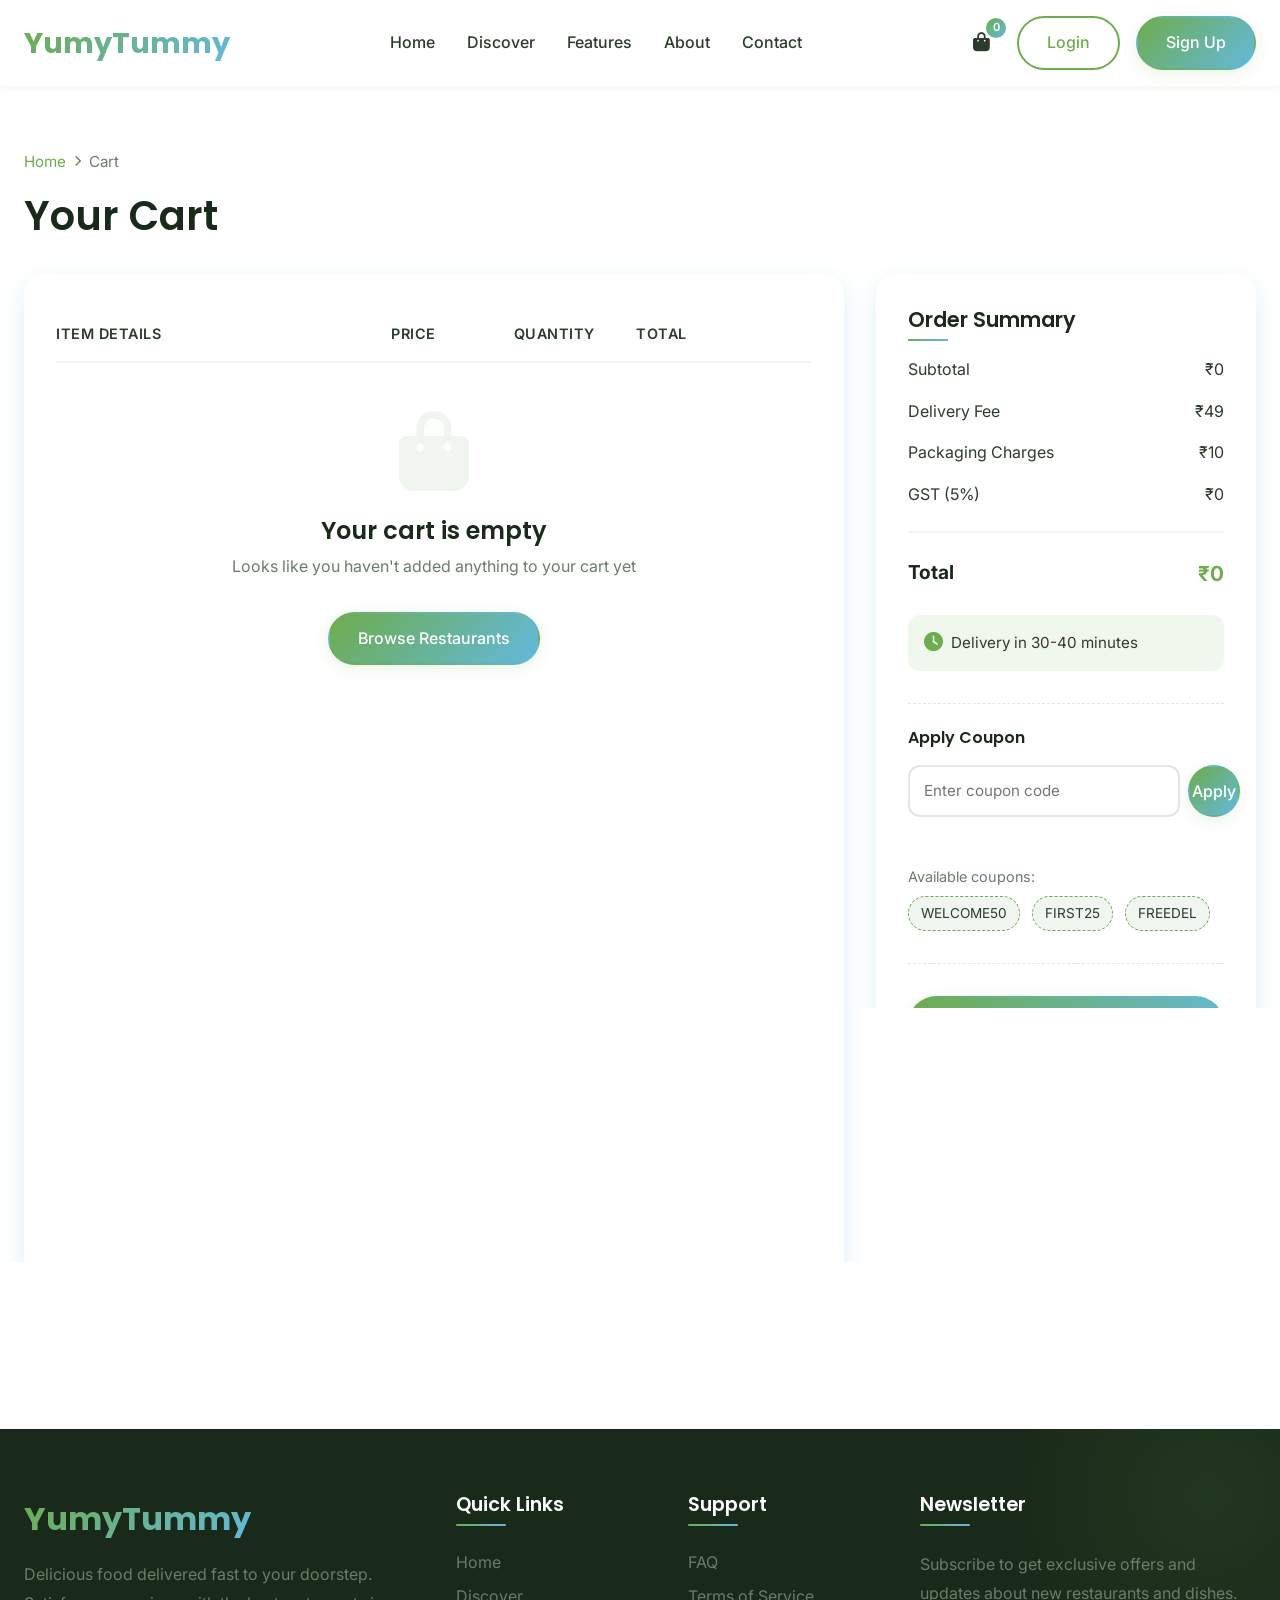
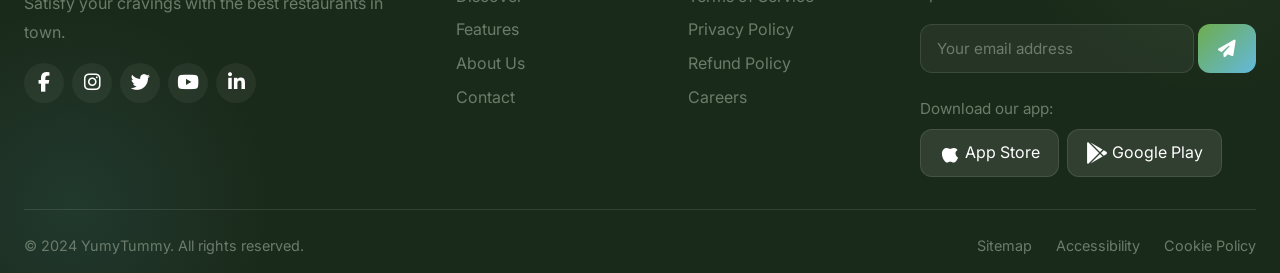
<file: cart.html>
<!DOCTYPE html>
<html lang="en">
<head>
    <meta charset="UTF-8">
    <meta name="viewport" content="width=device-width, initial-scale=1.0">
    <title>Your Cart - YumyTummy</title>
    
    <!-- Font Awesome Icons -->
    <link rel="stylesheet" href="https://cdnjs.cloudflare.com/ajax/libs/font-awesome/6.4.0/css/all.min.css">
    
    <!-- Google Fonts -->
    <link rel="preconnect" href="https://fonts.googleapis.com">
    <link rel="preconnect" href="https://fonts.gstatic.com" crossorigin>
    <link href="https://fonts.googleapis.com/css2?family=Inter:wght@300;400;500;600;700&family=Poppins:wght@300;400;500;600;700&display=swap" rel="stylesheet">
    
    <!-- Stylesheets -->
    <link rel="stylesheet" href="assets/css/style.css">
    <link rel="stylesheet" href="assets/css/cart.css">
</head>
<body>
    <!-- Loader -->
    <div class="loader-wrapper" id="loader">
        <div class="loader">
            <div class="loader-circle"></div>
            <div class="loader-logo">YT</div>
        </div>
    </div>

    <!-- Header Component -->
    <div id="header-placeholder"></div>

    <main>
        <div class="container">
            <div class="cart-page">
                <!-- Breadcrumb -->
                <div class="breadcrumb">
                    <a href="home.html">Home</a>
                    <i class="fas fa-chevron-right"></i>
                    <span>Cart</span>
                </div>

                <h1 class="page-title">Your Cart</h1>
                
                <div class="cart-container">
                    <!-- Cart Items Section -->
                    <div class="cart-items-section">
                        <div class="cart-header">
                            <span class="cart-header-item">Item Details</span>
                            <span class="cart-header-price">Price</span>
                            <span class="cart-header-quantity">Quantity</span>
                            <span class="cart-header-total">Total</span>
                            <span class="cart-header-remove"></span>
                        </div>
                        
                        <div id="cartItemsContainer" class="cart-items">
                            <!-- Cart items will be populated here -->
                        </div>
                        
                        <div class="cart-actions">
                            <button class="btn btn-outline" onclick="window.location.href='home.html'">
                                <i class="fas fa-arrow-left"></i> Continue Shopping
                            </button>
                            <button class="btn btn-outline" id="clearCartBtn">
                                <i class="fas fa-trash-alt"></i> Clear Cart
                            </button>
                        </div>
                        
                        <!-- Saved for Later -->
                        <div class="saved-items">
                            <h3>Saved for Later</h3>
                            <div id="savedItemsContainer" class="saved-items-grid">
                                <!-- Saved items will be shown here -->
                            </div>
                        </div>
                    </div>
                    
                    <!-- Cart Summary Section -->
                    <div class="cart-summary-section">
                        <div class="cart-summary">
                            <h2>Order Summary</h2>
                            
                            <div class="summary-row">
                                <span>Subtotal</span>
                                <span id="subtotal">₹0</span>
                            </div>
                            
                            <div class="summary-row">
                                <span>Delivery Fee</span>
                                <span id="deliveryFee">₹49</span>
                            </div>
                            
                            <div class="summary-row">
                                <span>Packaging Charges</span>
                                <span id="packagingFee">₹10</span>
                            </div>
                            
                            <div class="summary-row">
                                <span>GST (5%)</span>
                                <span id="tax">₹0</span>
                            </div>
                            
                            <div class="summary-row discount-row" id="discountRow" style="display: none;">
                                <span>Discount</span>
                                <span id="discountAmount">-₹0</span>
                            </div>
                            
                            <div class="summary-row total">
                                <span>Total</span>
                                <span id="total">₹0</span>
                            </div>
                            
                            <!-- Delivery Estimate -->
                            <div class="delivery-estimate">
                                <i class="fas fa-clock"></i>
                                <span>Delivery in 30-40 minutes</span>
                            </div>
                            
                            <!-- Coupon Section -->
                            <div class="coupon-section">
                                <h3>Apply Coupon</h3>
                                <div class="coupon-input-group">
                                    <input type="text" id="couponInput" placeholder="Enter coupon code">
                                    <button class="btn btn-primary" id="applyCouponBtn">Apply</button>
                                </div>
                                <div id="couponMessage" class="coupon-message"></div>
                                
                                <div class="available-coupons">
                                    <p>Available coupons:</p>
                                    <div class="coupon-chip">WELCOME50</div>
                                    <div class="coupon-chip">FIRST25</div>
                                    <div class="coupon-chip">FREEDEL</div>
                                </div>
                            </div>
                            
                            <!-- Place Order Button -->
                            <button class="btn btn-primary place-order-btn" id="placeOrderBtn">
                                Proceed to Checkout <i class="fas fa-arrow-right"></i>
                            </button>
                            
                            <!-- Payment Methods Icons -->
                            <div class="payment-methods">
                                <span>We accept:</span>
                                <div class="payment-icons">
                                    <i class="fab fa-cc-visa"></i>
                                    <i class="fab fa-cc-mastercard"></i>
                                    <i class="fab fa-cc-amex"></i>
                                    <i class="fab fa-cc-rupay"></i>
                                    <i class="fas fa-mobile-alt"></i>
                                    <i class="fas fa-credit-card"></i>
                                </div>
                            </div>
                        </div>
                        
                        <!-- Order Note -->
                        <div class="order-note">
                            <i class="fas fa-info-circle"></i>
                            <div>
                                <p>Free delivery on orders above ₹499</p>
                                <p>No contact delivery available</p>
                            </div>
                        </div>
                        
                        <!-- Need Help -->
                        <div class="need-help">
                            <i class="fas fa-headset"></i>
                            <div>
                                <span>Need help with your order?</span>
                                <a href="tel:+18001234567">Call us: 1-800-123-4567</a>
                            </div>
                        </div>
                    </div>
                </div>
            </div>
        </div>
    </main>

    <!-- Footer Component -->
    <div id="footer-placeholder"></div>

    <script src="assets/js/main.js"></script>
    <script src="assets/js/cart.js"></script>
</body>
</html>
</file>
<file: assets/css/style.css>
/* ===== CSS Variables (Light Theme with Green & Blue) ===== */
:root {
    /* Primary Colors - Green and Blue */
    --primary-green: #6EAC4D;
    --primary-blue: #63B9DD;
    --primary: var(--primary-green);
    --primary-light: #8BC34A;
    --primary-dark: #5A8F3E;
    --primary-soft: rgba(110, 172, 77, 0.1);
    --primary-gradient: linear-gradient(135deg, #6EAC4D, #63B9DD);
    --blue-soft: rgba(99, 185, 221, 0.1);
    
    /* Neutral Colors */
    --white: #ffffff;
    --off-white: #f8faf8;
    --light-gray: #f0f5f0;
    --medium-gray: #e0e8e0;
    --gray: #6b7c6b;
    --dark-gray: #2c3c2c;
    --black: #1a2a1a;
    
    /* Semantic Colors */
    --success: #6EAC4D;
    --warning: #FFB347;
    --error: #FF6B6B;
    --info: #63B9DD;
    
    /* Shadows */
    --shadow-sm: 0 2px 8px rgba(110, 172, 77, 0.1);
    --shadow-md: 0 4px 16px rgba(110, 172, 77, 0.15);
    --shadow-lg: 0 8px 24px rgba(99, 185, 221, 0.2);
    --shadow-hover: 0 12px 28px rgba(110, 172, 77, 0.25);
    
    /* Border Radius */
    --radius-sm: 8px;
    --radius-md: 12px;
    --radius-lg: 20px;
    --radius-xl: 28px;
    --radius-full: 999px;
    
    /* Typography */
    --font-primary: 'Poppins', sans-serif;
    --font-secondary: 'Inter', sans-serif;
    
    /* Transitions */
    --transition-fast: 0.2s ease;
    --transition-base: 0.3s ease;
    --transition-slow: 0.5s ease;
    --transition-bounce: 0.5s cubic-bezier(0.68, -0.55, 0.265, 1.55);
    
    /* Spacing */
    --space-xs: 4px;
    --space-sm: 8px;
    --space-md: 16px;
    --space-lg: 24px;
    --space-xl: 32px;
    --space-2xl: 48px;
    --space-3xl: 64px;
    --space-4xl: 96px;
}

/* ===== Reset & Base Styles ===== */
* {
    margin: 0;
    padding: 0;
    box-sizing: border-box;
}

html {
    scroll-behavior: smooth;
    font-size: 16px;
}

body {
    font-family: var(--font-secondary);
    color: var(--dark-gray);
    background-color: var(--white);
    line-height: 1.6;
    overflow-x: hidden;
}

h1, h2, h3, h4, h5, h6 {
    font-family: var(--font-primary);
    font-weight: 600;
    line-height: 1.3;
    color: var(--black);
}

a {
    text-decoration: none;
    color: inherit;
    transition: color var(--transition-fast);
}

ul, ol {
    list-style: none;
}

img {
    max-width: 100%;
    height: auto;
    display: block;
}

button, input, textarea, select {
    font-family: inherit;
    font-size: inherit;
    border: none;
    outline: none;
    background: none;
}

button {
    cursor: pointer;
}

/* ===== Custom Scrollbar ===== */
::-webkit-scrollbar {
    width: 10px;
    height: 10px;
}

::-webkit-scrollbar-track {
    background: var(--light-gray);
}

::-webkit-scrollbar-thumb {
    background: var(--primary-green);
    border-radius: var(--radius-full);
}

::-webkit-scrollbar-thumb:hover {
    background: var(--primary-dark);
}

/* ===== Container ===== */
.container {
    width: 100%;
    max-width: 1280px;
    margin: 0 auto;
    padding: 0 var(--space-lg);
}

/* ===== Enhanced Animations ===== */
@keyframes float {
    0%, 100% {
        transform: translateY(0);
    }
    50% {
        transform: translateY(-10px);
    }
}

@keyframes float-slow {
    0%, 100% {
        transform: translateY(0);
    }
    50% {
        transform: translateY(-15px);
    }
}

@keyframes pulse-glow {
    0%, 100% {
        box-shadow: 0 0 0 0 rgba(110, 172, 77, 0.4);
    }
    50% {
        box-shadow: 0 0 20px 10px rgba(110, 172, 77, 0.2);
    }
}

@keyframes pulse-blue {
    0%, 100% {
        box-shadow: 0 0 0 0 rgba(99, 185, 221, 0.4);
    }
    50% {
        box-shadow: 0 0 20px 10px rgba(99, 185, 221, 0.2);
    }
}

@keyframes slide-in-left {
    from {
        opacity: 0;
        transform: translateX(-50px);
    }
    to {
        opacity: 1;
        transform: translateX(0);
    }
}

@keyframes slide-in-right {
    from {
        opacity: 0;
        transform: translateX(50px);
    }
    to {
        opacity: 1;
        transform: translateX(0);
    }
}

@keyframes slide-in-up {
    from {
        opacity: 0;
        transform: translateY(50px);
    }
    to {
        opacity: 1;
        transform: translateY(0);
    }
}

@keyframes scale-in {
    from {
        opacity: 0;
        transform: scale(0.9);
    }
    to {
        opacity: 1;
        transform: scale(1);
    }
}

@keyframes rotate {
    from {
        transform: rotate(0deg);
    }
    to {
        transform: rotate(360deg);
    }
}

@keyframes shimmer {
    0% {
        background-position: -1000px 0;
    }
    100% {
        background-position: 1000px 0;
    }
}

@keyframes bounce {
    0%, 100% {
        transform: translateY(0);
    }
    50% {
        transform: translateY(-5px);
    }
}

/* ===== Loader ===== */
.loader-wrapper {
    position: fixed;
    top: 0;
    left: 0;
    width: 100%;
    height: 100%;
    background-color: var(--white);
    display: flex;
    justify-content: center;
    align-items: center;
    z-index: 9999;
    transition: opacity var(--transition-slow), visibility var(--transition-slow);
}

.loader-wrapper.hidden {
    opacity: 0;
    visibility: hidden;
}

.loader {
    position: relative;
    width: 80px;
    height: 80px;
}

.loader-circle {
    width: 80px;
    height: 80px;
    border: 4px solid var(--primary-soft);
    border-top-color: var(--primary-green);
    border-right-color: var(--primary-blue);
    border-radius: 50%;
    animation: spin 1s linear infinite;
}

.loader-logo {
    position: absolute;
    top: 50%;
    left: 50%;
    transform: translate(-50%, -50%);
    font-family: var(--font-primary);
    font-weight: 700;
    font-size: 20px;
    background: var(--primary-gradient);
    -webkit-background-clip: text;
    -webkit-text-fill-color: transparent;
    background-clip: text;
}

@keyframes spin {
    to {
        transform: rotate(360deg);
    }
}

/* ===== Buttons ===== */
.btn {
    display: inline-flex;
    align-items: center;
    justify-content: center;
    gap: var(--space-sm);
    padding: 12px 28px;
    border-radius: var(--radius-full);
    font-weight: 500;
    transition: all var(--transition-bounce);
    cursor: pointer;
    border: 2px solid transparent;
    position: relative;
    overflow: hidden;
    z-index: 1;
}

.btn::before {
    content: '';
    position: absolute;
    top: 50%;
    left: 50%;
    width: 0;
    height: 0;
    border-radius: 50%;
    background: rgba(255, 255, 255, 0.3);
    transform: translate(-50%, -50%);
    transition: width 0.6s, height 0.6s;
    z-index: -1;
}

.btn:hover::before {
    width: 300px;
    height: 300px;
}

.btn-primary {
    background: var(--primary-gradient);
    color: var(--white);
    box-shadow: var(--shadow-md);
    animation: pulse-glow 2s infinite;
}

.btn-primary:hover {
    transform: translateY(-3px) scale(1.05);
    box-shadow: var(--shadow-hover);
}

.btn-outline {
    background: transparent;
    border: 2px solid var(--primary-green);
    color: var(--primary-green);
}

.btn-outline:hover {
    background: var(--primary-soft);
    transform: translateY(-3px);
    box-shadow: var(--shadow-md);
}

.btn-outline-light {
    background: transparent;
    border: 2px solid var(--white);
    color: var(--white);
}

.btn-outline-light:hover {
    background: var(--white);
    color: var(--primary-green);
    transform: translateY(-3px);
}

.btn-large {
    padding: 16px 36px;
    font-size: 1.1rem;
}

.btn-icon {
    width: 44px;
    height: 44px;
    border-radius: 50%;
    background: var(--primary-soft);
    color: var(--primary-green);
    display: inline-flex;
    align-items: center;
    justify-content: center;
    transition: all var(--transition-bounce);
    border: none;
    cursor: pointer;
}

.btn-icon:hover {
    background: var(--primary-gradient);
    color: var(--white);
    transform: rotate(90deg) scale(1.1);
    box-shadow: var(--shadow-md);
}

/* ===== Header Styles ===== */
.header {
    position: sticky;
    top: 0;
    z-index: 100;
    background: rgba(255, 255, 255, 0.95);
    backdrop-filter: blur(10px);
    box-shadow: var(--shadow-sm);
    padding: var(--space-md) 0;
    animation: slide-in-up 0.5s ease;
}

.header-container {
    display: flex;
    align-items: center;
    justify-content: space-between;
}

.logo {
    font-family: var(--font-primary);
    font-size: 1.8rem;
    font-weight: 700;
    background: var(--primary-gradient);
    -webkit-background-clip: text;
    -webkit-text-fill-color: transparent;
    background-clip: text;
    transition: all var(--transition-base);
}

.logo:hover {
    transform: scale(1.05);
}

.nav-menu {
    display: flex;
    align-items: center;
    gap: var(--space-xl);
}

.nav-link {
    font-weight: 500;
    position: relative;
    padding: var(--space-xs) 0;
}

.nav-link::after {
    content: '';
    position: absolute;
    bottom: -4px;
    left: 0;
    width: 0;
    height: 2px;
    background: var(--primary-gradient);
    transition: width var(--transition-base);
}

.nav-link:hover::after,
.nav-link.active::after {
    width: 100%;
}

.nav-link:hover {
    color: var(--primary-green);
}

.header-actions {
    display: flex;
    align-items: center;
    gap: var(--space-md);
}

.cart-icon {
    position: relative;
    font-size: 1.2rem;
    color: var(--dark-gray);
    transition: all var(--transition-base);
    width: 40px;
    height: 40px;
    display: flex;
    align-items: center;
    justify-content: center;
    border-radius: 50%;
}

.cart-icon:hover {
    background: var(--primary-soft);
    color: var(--primary-green);
    transform: scale(1.1);
}

.cart-count {
    position: absolute;
    top: -5px;
    right: -5px;
    background: var(--primary-gradient);
    color: var(--white);
    font-size: 0.7rem;
    font-weight: 600;
    width: 20px;
    height: 20px;
    border-radius: 50%;
    display: flex;
    align-items: center;
    justify-content: center;
    animation: bounce 2s infinite;
}

.menu-toggle {
    display: none;
    font-size: 1.5rem;
    color: var(--dark-gray);
    background: var(--light-gray);
    width: 44px;
    height: 44px;
    border-radius: 50%;
    align-items: center;
    justify-content: center;
    transition: all var(--transition-base);
}

.menu-toggle:hover {
    background: var(--primary-green);
    color: var(--white);
}

/* User Menu */
.user-menu {
    position: relative;
    display: inline-block;
}

.user-menu-btn {
    display: flex;
    align-items: center;
    gap: var(--space-sm);
    padding: 8px 16px;
    background: var(--primary-soft);
    border: none;
    border-radius: var(--radius-full);
    color: var(--primary-green);
    font-weight: 500;
    cursor: pointer;
    transition: all var(--transition-bounce);
}

.user-menu-btn:hover {
    background: var(--primary-gradient);
    color: var(--white);
    transform: translateY(-2px);
    box-shadow: var(--shadow-md);
}

.user-menu-btn i:first-child {
    font-size: 1.2rem;
}

.user-dropdown {
    position: absolute;
    top: calc(100% + 10px);
    right: 0;
    background: var(--white);
    border-radius: var(--radius-md);
    box-shadow: var(--shadow-lg);
    min-width: 220px;
    opacity: 0;
    visibility: hidden;
    transform: translateY(-10px);
    transition: all var(--transition-base);
    z-index: 100;
    overflow: hidden;
}

.user-menu:hover .user-dropdown {
    opacity: 1;
    visibility: visible;
    transform: translateY(0);
}

.user-dropdown a {
    display: flex;
    align-items: center;
    gap: var(--space-sm);
    padding: 14px 20px;
    color: var(--dark-gray);
    transition: all var(--transition-fast);
    border-bottom: 1px solid var(--light-gray);
}

.user-dropdown a:last-child {
    border-bottom: none;
}

.user-dropdown a:hover {
    background: var(--primary-soft);
    color: var(--primary-green);
    padding-left: 28px;
}

.user-dropdown a i {
    width: 20px;
    color: var(--primary-green);
}

/* ===== Section Styles ===== */
.section-header {
    text-align: center;
    max-width: 700px;
    margin: 0 auto var(--space-2xl);
    animation: slide-in-up 0.5s ease;
}

.section-subtitle {
    display: inline-block;
    font-size: 1rem;
    font-weight: 500;
    color: var(--primary-green);
    background: var(--primary-soft);
    padding: 8px 20px;
    border-radius: var(--radius-full);
    margin-bottom: var(--space-md);
    border: 1px solid rgba(110, 172, 77, 0.2);
}

.section-title {
    font-size: 2.5rem;
    margin-bottom: var(--space-md);
    color: var(--black);
    position: relative;
    display: inline-block;
}

.section-title::after {
    content: '';
    position: absolute;
    bottom: -10px;
    left: 50%;
    transform: translateX(-50%);
    width: 80px;
    height: 3px;
    background: var(--primary-gradient);
    border-radius: var(--radius-full);
}

.section-description {
    color: var(--gray);
    font-size: 1.1rem;
    max-width: 600px;
    margin: 0 auto;
}

/* ===== Hero Section ===== */
.hero {
    padding: var(--space-4xl) 0;
    background: linear-gradient(135deg, #f8fff8, #f0f8ff);
    position: relative;
    overflow: hidden;
}

.hero::before {
    content: '';
    position: absolute;
    top: -30%;
    right: -10%;
    width: 600px;
    height: 600px;
    background: radial-gradient(circle, rgba(110, 172, 77, 0.1) 0%, transparent 70%);
    border-radius: 50%;
    animation: float-slow 8s ease-in-out infinite;
}

.hero::after {
    content: '';
    position: absolute;
    bottom: -30%;
    left: -10%;
    width: 500px;
    height: 500px;
    background: radial-gradient(circle, rgba(99, 185, 221, 0.1) 0%, transparent 70%);
    border-radius: 50%;
    animation: float-slow 10s ease-in-out infinite reverse;
}

.hero-container {
    display: grid;
    grid-template-columns: 1fr 1fr;
    gap: var(--space-2xl);
    align-items: center;
    position: relative;
    z-index: 1;
}

.hero-content {
    animation: slide-in-left 0.8s ease;
}

.hero-title {
    font-size: 3.5rem;
    line-height: 1.2;
    margin-bottom: var(--space-lg);
}

.brand-highlight {
    background: var(--primary-gradient);
    -webkit-background-clip: text;
    -webkit-text-fill-color: transparent;
    background-clip: text;
    display: inline-block;
    animation: float 3s ease-in-out infinite;
}

.hero-subtitle {
    font-size: 1.2rem;
    color: var(--gray);
    margin-bottom: var(--space-xl);
    line-height: 1.8;
}

.hero-buttons {
    display: flex;
    gap: var(--space-md);
    margin-bottom: var(--space-xl);
}

.hero-stats {
    display: flex;
    gap: var(--space-2xl);
}

.stat-item {
    display: flex;
    flex-direction: column;
    animation: slide-in-up 0.5s ease;
    animation-fill-mode: both;
}

.stat-item:nth-child(1) { animation-delay: 0.2s; }
.stat-item:nth-child(2) { animation-delay: 0.4s; }
.stat-item:nth-child(3) { animation-delay: 0.6s; }

.stat-number {
    font-size: 2rem;
    font-weight: 700;
    color: var(--primary-green);
    line-height: 1.2;
}

.stat-label {
    color: var(--gray);
    font-size: 0.95rem;
}

.hero-image {
    animation: slide-in-right 0.8s ease;
}

.hero-image-grid {
    display: grid;
    grid-template-columns: repeat(2, 1fr);
    gap: var(--space-md);
    position: relative;
}

.grid-item {
    border-radius: var(--radius-lg);
    overflow: hidden;
    box-shadow: var(--shadow-lg);
    transition: all var(--transition-bounce);
    position: relative;
}

.grid-item::after {
    content: '';
    position: absolute;
    top: 0;
    left: -100%;
    width: 100%;
    height: 100%;
    background: linear-gradient(90deg, transparent, rgba(255, 255, 255, 0.3), transparent);
    transition: left 0.5s;
}

.grid-item:hover::after {
    left: 100%;
}

.grid-item:hover {
    transform: scale(1.05) translateY(-5px);
    box-shadow: var(--shadow-hover);
}

.grid-item img {
    width: 100%;
    height: 100%;
    object-fit: cover;
    transition: transform var(--transition-bounce);
}

.grid-item:hover img {
    transform: scale(1.1);
}

.item1 {
    grid-row: span 2;
    height: 300px;
    animation: float 6s ease-in-out infinite;
}

.item2, .item3 {
    height: 140px;
}

.item2 { animation: float 6s ease-in-out infinite 0.5s; }
.item3 { animation: float 6s ease-in-out infinite 1s; }
.item4 {
    grid-column: span 2;
    height: 200px;
    animation: float 6s ease-in-out infinite 1.5s;
}

/* ===== Features Section ===== */
.features {
    padding: var(--space-4xl) 0;
    background: var(--white);
    position: relative;
    overflow: hidden;
}

.features-grid {
    display: grid;
    grid-template-columns: repeat(4, 1fr);
    gap: var(--space-xl);
}

.feature-card {
    background: var(--white);
    padding: var(--space-xl);
    border-radius: var(--radius-lg);
    box-shadow: var(--shadow-sm);
    transition: all var(--transition-bounce);
    text-align: center;
    border: 1px solid var(--light-gray);
    position: relative;
    overflow: hidden;
    animation: scale-in 0.5s ease;
    animation-fill-mode: both;
}

.feature-card:nth-child(1) { animation-delay: 0.1s; }
.feature-card:nth-child(2) { animation-delay: 0.2s; }
.feature-card:nth-child(3) { animation-delay: 0.3s; }
.feature-card:nth-child(4) { animation-delay: 0.4s; }

.feature-card::before {
    content: '';
    position: absolute;
    top: 0;
    left: 0;
    right: 0;
    height: 3px;
    background: var(--primary-gradient);
    transform: scaleX(0);
    transition: transform var(--transition-base);
}

.feature-card:hover::before {
    transform: scaleX(1);
}

.feature-card:hover {
    transform: translateY(-10px) scale(1.02);
    box-shadow: var(--shadow-lg);
}

.feature-icon {
    width: 80px;
    height: 80px;
    background: var(--primary-soft);
    border-radius: 50%;
    display: flex;
    align-items: center;
    justify-content: center;
    margin: 0 auto var(--space-lg);
    font-size: 2.2rem;
    color: var(--primary-green);
    transition: all var(--transition-bounce);
    position: relative;
    z-index: 1;
}

.feature-card:hover .feature-icon {
    background: var(--primary-gradient);
    color: var(--white);
    transform: rotateY(180deg);
}

.feature-card h3 {
    margin-bottom: var(--space-sm);
    font-size: 1.2rem;
}

.feature-card p {
    color: var(--gray);
    font-size: 0.95rem;
    line-height: 1.6;
}

/* ===== Popular Preview Section ===== */
.popular-preview {
    padding: var(--space-4xl) 0;
    background: linear-gradient(135deg, #f8fff8, #f0f8ff);
}

.popular-grid {
    display: grid;
    grid-template-columns: repeat(4, 1fr);
    gap: var(--space-lg);
}

.popular-card {
    background: var(--white);
    border-radius: var(--radius-lg);
    overflow: hidden;
    box-shadow: var(--shadow-md);
    transition: all var(--transition-bounce);
    border: 1px solid var(--light-gray);
    animation: scale-in 0.5s ease;
    animation-fill-mode: both;
}

.popular-card:nth-child(1) { animation-delay: 0.1s; }
.popular-card:nth-child(2) { animation-delay: 0.2s; }
.popular-card:nth-child(3) { animation-delay: 0.3s; }
.popular-card:nth-child(4) { animation-delay: 0.4s; }

.popular-card:hover {
    transform: translateY(-10px) scale(1.02);
    box-shadow: var(--shadow-hover);
}

.popular-image {
    position: relative;
    height: 200px;
    overflow: hidden;
}

.popular-image img {
    width: 100%;
    height: 100%;
    object-fit: cover;
    transition: transform var(--transition-bounce);
}

.popular-card:hover .popular-image img {
    transform: scale(1.15);
}

.popular-badge {
    position: absolute;
    top: var(--space-sm);
    right: var(--space-sm);
    background: var(--primary-gradient);
    color: var(--white);
    padding: 6px 16px;
    border-radius: var(--radius-full);
    font-size: 0.85rem;
    font-weight: 500;
    z-index: 1;
    animation: pulse-glow 2s infinite;
}

.popular-content {
    padding: var(--space-md);
}

.popular-content h4 {
    margin-bottom: 4px;
    font-size: 1.1rem;
}

.popular-content p {
    color: var(--gray);
    font-size: 0.9rem;
    margin-bottom: var(--space-sm);
}

.popular-footer {
    display: flex;
    align-items: center;
    justify-content: space-between;
}

.popular-price {
    font-weight: 700;
    color: var(--primary-green);
    font-size: 1.2rem;
}

/* ===== About Section ===== */
.about {
    padding: var(--space-4xl) 0;
    background: var(--white);
    position: relative;
    overflow: hidden;
}

.about-container {
    display: grid;
    grid-template-columns: 1fr 1fr;
    gap: var(--space-2xl);
    align-items: center;
}

.about-content {
    animation: slide-in-left 0.8s ease;
}

.about-text {
    margin-bottom: var(--space-lg);
    color: var(--gray);
    line-height: 1.8;
}

.about-features {
    margin-bottom: var(--space-xl);
}

.about-feature {
    display: flex;
    align-items: center;
    gap: var(--space-sm);
    margin-bottom: var(--space-sm);
    padding: var(--space-sm) 0;
    transition: all var(--transition-base);
}

.about-feature:hover {
    transform: translateX(10px);
}

.about-feature i {
    color: var(--primary-green);
    font-size: 1.2rem;
    background: var(--primary-soft);
    padding: 4px;
    border-radius: 50%;
}

.about-image {
    position: relative;
    animation: slide-in-right 0.8s ease;
}

.about-image img {
    border-radius: var(--radius-lg);
    box-shadow: var(--shadow-lg);
    transition: all var(--transition-bounce);
}

.about-image:hover img {
    transform: scale(1.02);
}

.about-image-card {
    position: absolute;
    bottom: -20px;
    left: -20px;
    background: var(--white);
    padding: var(--space-md) var(--space-lg);
    border-radius: var(--radius-md);
    box-shadow: var(--shadow-lg);
    display: flex;
    align-items: center;
    gap: var(--space-sm);
    animation: float 3s ease-in-out infinite;
    border-left: 4px solid var(--primary-green);
}

.about-image-card i {
    font-size: 2rem;
    color: var(--primary-green);
}

.about-image-card strong {
    font-size: 1.3rem;
    display: block;
    color: var(--primary-green);
}

.about-image-card span {
    color: var(--gray);
    font-size: 0.9rem;
}

/* ===== Contact Section ===== */
.contact {
    padding: var(--space-4xl) 0;
    background: linear-gradient(135deg, #f8fff8, #f0f8ff);
}

.contact-container {
    display: grid;
    grid-template-columns: 1fr 2fr;
    gap: var(--space-2xl);
    margin-top: var(--space-2xl);
}

.contact-info {
    display: flex;
    flex-direction: column;
    gap: var(--space-xl);
}

.contact-item {
    display: flex;
    align-items: flex-start;
    gap: var(--space-md);
    padding: var(--space-lg);
    background: var(--white);
    border-radius: var(--radius-lg);
    box-shadow: var(--shadow-md);
    transition: all var(--transition-bounce);
    animation: slide-in-left 0.5s ease;
    animation-fill-mode: both;
    border: 1px solid var(--light-gray);
}

.contact-item:nth-child(1) { animation-delay: 0.1s; }
.contact-item:nth-child(2) { animation-delay: 0.2s; }
.contact-item:nth-child(3) { animation-delay: 0.3s; }

.contact-item:hover {
    transform: translateY(-5px) scale(1.02);
    box-shadow: var(--shadow-lg);
    border-color: var(--primary-green);
}

.contact-item i {
    font-size: 1.8rem;
    color: var(--primary-green);
    background: var(--primary-soft);
    padding: var(--space-sm);
    border-radius: 50%;
    transition: all var(--transition-base);
}

.contact-item:hover i {
    background: var(--primary-gradient);
    color: var(--white);
    transform: rotate(360deg);
}

.contact-item h3 {
    margin-bottom: var(--space-xs);
    font-size: 1.2rem;
}

.contact-item p {
    color: var(--gray);
}

.contact-form {
    background: var(--white);
    padding: var(--space-xl);
    border-radius: var(--radius-lg);
    box-shadow: var(--shadow-lg);
    animation: slide-in-right 0.5s ease;
}

.contact-form .form-row {
    display: grid;
    grid-template-columns: 1fr 1fr;
    gap: var(--space-md);
    margin-bottom: var(--space-md);
}

.contact-form input,
.contact-form textarea {
    width: 100%;
    padding: 14px 16px;
    border: 2px solid var(--medium-gray);
    border-radius: var(--radius-md);
    margin-bottom: var(--space-md);
    transition: all var(--transition-fast);
    font-size: 1rem;
}

.contact-form input:focus,
.contact-form textarea:focus {
    border-color: var(--primary-green);
    box-shadow: 0 0 0 4px rgba(110, 172, 77, 0.1);
    outline: none;
}

.contact-form button {
    width: 100%;
    padding: 14px;
    font-size: 1.1rem;
}

/* ===== CTA Section ===== */
.cta {
    padding: var(--space-4xl) 0;
    background: var(--primary-gradient);
    position: relative;
    overflow: hidden;
}

.cta::before {
    content: '';
    position: absolute;
    top: -50%;
    right: -10%;
    width: 400px;
    height: 400px;
    background: radial-gradient(circle, rgba(255, 255, 255, 0.2) 0%, transparent 70%);
    border-radius: 50%;
    animation: float-slow 8s ease-in-out infinite;
}

.cta::after {
    content: '';
    position: absolute;
    bottom: -50%;
    left: -10%;
    width: 400px;
    height: 400px;
    background: radial-gradient(circle, rgba(255, 255, 255, 0.2) 0%, transparent 70%);
    border-radius: 50%;
    animation: float-slow 10s ease-in-out infinite reverse;
}

.cta-container {
    text-align: center;
    color: var(--white);
    max-width: 800px;
    margin: 0 auto;
    position: relative;
    z-index: 1;
    animation: scale-in 0.8s ease;
}

.cta-container h2 {
    font-size: 3rem;
    margin-bottom: var(--space-md);
    color: var(--white);
    text-shadow: 0 2px 4px rgba(0, 0, 0, 0.1);
}

.cta-container p {
    font-size: 1.3rem;
    margin-bottom: var(--space-xl);
    opacity: 0.95;
}

.cta-buttons {
    display: flex;
    gap: var(--space-md);
    justify-content: center;
}

/* ===== Footer Styles ===== */
.footer {
    background: var(--black);
    color: var(--white);
    padding: var(--space-3xl) 0 var(--space-md);
    position: relative;
    overflow: hidden;
}

.footer::before {
    content: '';
    position: absolute;
    top: -30%;
    right: -10%;
    width: 400px;
    height: 400px;
    background: radial-gradient(circle, rgba(110, 172, 77, 0.1) 0%, transparent 70%);
    border-radius: 50%;
    animation: float-slow 12s ease-in-out infinite;
}

.footer::after {
    content: '';
    position: absolute;
    bottom: -30%;
    left: -10%;
    width: 400px;
    height: 400px;
    background: radial-gradient(circle, rgba(99, 185, 221, 0.1) 0%, transparent 70%);
    border-radius: 50%;
    animation: float-slow 15s ease-in-out infinite reverse;
}

.footer-content {
    display: grid;
    grid-template-columns: 2fr 1fr 1fr 1.5fr;
    gap: var(--space-xl);
    margin-bottom: var(--space-xl);
    position: relative;
    z-index: 1;
}

.footer-logo {
    font-family: var(--font-primary);
    font-size: 2rem;
    font-weight: 700;
    margin-bottom: var(--space-md);
    display: inline-block;
    background: var(--primary-gradient);
    -webkit-background-clip: text;
    -webkit-text-fill-color: transparent;
    background-clip: text;
    transition: all var(--transition-base);
}

.footer-logo:hover {
    transform: scale(1.05);
}

.footer-description {
    color: var(--gray);
    margin-bottom: var(--space-md);
    line-height: 1.8;
}

.social-links {
    display: flex;
    gap: var(--space-sm);
}

.social-link {
    width: 40px;
    height: 40px;
    border-radius: 50%;
    background: rgba(255, 255, 255, 0.05);
    display: flex;
    align-items: center;
    justify-content: center;
    transition: all var(--transition-bounce);
    color: var(--white);
    font-size: 1.2rem;
}

.social-link:hover {
    background: var(--primary-gradient);
    transform: translateY(-5px) scale(1.1);
    box-shadow: var(--shadow-md);
}

.footer h3 {
    color: var(--white);
    margin-bottom: var(--space-lg);
    font-size: 1.2rem;
    position: relative;
    padding-bottom: var(--space-sm);
}

.footer h3::after {
    content: '';
    position: absolute;
    bottom: 0;
    left: 0;
    width: 50px;
    height: 2px;
    background: var(--primary-gradient);
    border-radius: var(--radius-full);
}

.footer-links {
    display: flex;
    flex-direction: column;
    gap: var(--space-sm);
}

.footer-links li {
    list-style: none;
}

.footer-links a {
    color: var(--gray);
    transition: all var(--transition-fast);
    position: relative;
    padding-left: 0;
    display: inline-block;
}

.footer-links a:hover {
    color: var(--white);
    transform: translateX(8px);
}

.footer-links a::before {
    content: '›';
    position: absolute;
    left: -10px;
    opacity: 0;
    transition: all var(--transition-fast);
    color: var(--primary-green);
}

.footer-links a:hover::before {
    opacity: 1;
    left: -5px;
}

/* App Download Buttons */
.app-download {
    margin-top: var(--space-lg);
}

.app-download p {
    color: var(--gray);
    font-size: 0.95rem;
    margin-bottom: var(--space-sm);
}

.app-buttons {
    display: flex;
    gap: var(--space-sm);
    flex-wrap: wrap;
}

.app-btn {
    display: inline-flex;
    align-items: center;
    gap: var(--space-xs);
    padding: 10px 18px;
    background: rgba(255, 255, 255, 0.1);
    color: var(--white);
    border-radius: var(--radius-md);
    transition: all var(--transition-bounce);
    text-decoration: none;
    border: 1px solid rgba(255, 255, 255, 0.1);
}

.app-btn:hover {
    background: var(--primary-gradient);
    transform: translateY(-3px);
    box-shadow: var(--shadow-md);
    border-color: transparent;
}

.app-icon {
    width: 22px;
    height: 22px;
    filter: brightness(0) invert(1);
}

/* Newsletter Form */
.newsletter-form {
    display: flex;
    gap: var(--space-xs);
    margin-bottom: var(--space-lg);
    margin-top: var(--space-md);
}

.newsletter-input {
    flex: 1;
    padding: 14px 16px;
    border-radius: var(--radius-md);
    background: rgba(255, 255, 255, 0.05);
    color: var(--white);
    border: 1px solid rgba(255, 255, 255, 0.1);
    font-size: 0.95rem;
    transition: all var(--transition-fast);
}

.newsletter-input::placeholder {
    color: var(--gray);
}

.newsletter-input:focus {
    outline: none;
    border-color: var(--primary-green);
    background: rgba(255, 255, 255, 0.1);
    box-shadow: 0 0 0 3px rgba(110, 172, 77, 0.2);
}

.newsletter-btn {
    background: var(--primary-gradient);
    color: var(--white);
    padding: 14px 20px;
    border-radius: var(--radius-md);
    transition: all var(--transition-fast);
    border: none;
    cursor: pointer;
    font-size: 1.1rem;
    display: flex;
    align-items: center;
    justify-content: center;
}

.newsletter-btn:hover {
    transform: scale(1.05);
    box-shadow: var(--shadow-md);
}

/* Footer Bottom */
.footer-bottom {
    margin-top: var(--space-xl);
    padding-top: var(--space-lg);
    border-top: 1px solid rgba(255, 255, 255, 0.1);
    position: relative;
    z-index: 1;
}

.footer-bottom-content {
    display: flex;
    align-items: center;
    justify-content: space-between;
    flex-wrap: wrap;
    gap: var(--space-md);
}

.footer-bottom p {
    color: var(--gray);
    font-size: 0.9rem;
}

.footer-bottom-links {
    display: flex;
    gap: var(--space-lg);
}

.footer-bottom-links a {
    color: var(--gray);
    font-size: 0.9rem;
    transition: color var(--transition-fast);
    position: relative;
}

.footer-bottom-links a:hover {
    color: var(--primary-green);
}

.footer-bottom-links a::after {
    content: '';
    position: absolute;
    bottom: -2px;
    left: 0;
    width: 0;
    height: 1px;
    background: var(--primary-gradient);
    transition: width var(--transition-base);
}

.footer-bottom-links a:hover::after {
    width: 100%;
}

/* ===== Toast Notifications ===== */
.toast-container {
    position: fixed;
    top: 20px;
    right: 20px;
    z-index: 9999;
    display: flex;
    flex-direction: column;
    gap: 10px;
    max-width: 350px;
    width: 100%;
    pointer-events: none;
}

.toast {
    background: var(--white);
    color: var(--dark-gray);
    padding: 16px 20px;
    border-radius: var(--radius-md);
    box-shadow: var(--shadow-lg);
    display: flex;
    align-items: center;
    gap: 12px;
    animation: toastSlideIn 0.3s ease;
    pointer-events: auto;
    border-left: 4px solid var(--primary-green);
    backdrop-filter: blur(10px);
    background: rgba(255, 255, 255, 0.98);
    position: relative;
    overflow: hidden;
}

.toast.success {
    border-left-color: var(--success);
}

.toast.success .toast-icon {
    color: var(--success);
}

.toast.error {
    border-left-color: var(--error);
}

.toast.error .toast-icon {
    color: var(--error);
}

.toast.warning {
    border-left-color: var(--warning);
}

.toast.warning .toast-icon {
    color: var(--warning);
}

.toast.info {
    border-left-color: var(--info);
}

.toast.info .toast-icon {
    color: var(--info);
}

.toast-icon {
    font-size: 1.3rem;
    min-width: 24px;
}

.toast-content {
    flex: 1;
}

.toast-title {
    font-weight: 600;
    margin-bottom: 4px;
    color: var(--black);
    font-size: 1rem;
}

.toast-message {
    font-size: 0.9rem;
    color: var(--gray);
}

.toast-close {
    background: none;
    border: none;
    color: var(--gray);
    cursor: pointer;
    padding: 4px;
    font-size: 1rem;
    transition: all var(--transition-fast);
    border-radius: 50%;
    width: 28px;
    height: 28px;
    display: flex;
    align-items: center;
    justify-content: center;
}

.toast-close:hover {
    color: var(--error);
    background: var(--light-gray);
    transform: rotate(90deg);
}

.toast-progress {
    position: absolute;
    bottom: 0;
    left: 0;
    height: 3px;
    background: var(--primary-gradient);
    animation: toastProgress linear forwards;
}

@keyframes toastSlideIn {
    from {
        transform: translateX(100%);
        opacity: 0;
    }
    to {
        transform: translateX(0);
        opacity: 1;
    }
}

@keyframes toastSlideOut {
    to {
        transform: translateX(100%);
        opacity: 0;
    }
}

@keyframes toastProgress {
    to {
        width: 100%;
    }
}

/* ===== Breadcrumb ===== */
.breadcrumb {
    display: flex;
    align-items: center;
    gap: var(--space-sm);
    padding: var(--space-md) 0;
    color: var(--gray);
    font-size: 0.95rem;
    flex-wrap: wrap;
}

.breadcrumb a {
    color: var(--primary-green);
    transition: all var(--transition-fast);
}

.breadcrumb a:hover {
    color: var(--primary-dark);
    text-decoration: underline;
}

.breadcrumb i {
    font-size: 0.7rem;
    color: var(--gray);
}

/* ===== Pagination ===== */
.pagination {
    display: flex;
    align-items: center;
    justify-content: center;
    gap: var(--space-sm);
    margin-top: var(--space-xl);
    flex-wrap: wrap;
}

.pagination-item {
    min-width: 44px;
    height: 44px;
    border-radius: 50%;
    display: flex;
    align-items: center;
    justify-content: center;
    background: var(--white);
    color: var(--dark-gray);
    border: 2px solid var(--light-gray);
    cursor: pointer;
    transition: all var(--transition-bounce);
    font-weight: 500;
}

.pagination-item:hover,
.pagination-item.active {
    background: var(--primary-gradient);
    color: var(--white);
    border-color: transparent;
    transform: scale(1.1);
    box-shadow: var(--shadow-md);
}

.pagination-item.disabled {
    opacity: 0.5;
    cursor: not-allowed;
    pointer-events: none;
}

/* ===== Modal ===== */
.modal-overlay {
    position: fixed;
    top: 0;
    left: 0;
    right: 0;
    bottom: 0;
    background: rgba(0, 0, 0, 0.6);
    display: flex;
    align-items: center;
    justify-content: center;
    z-index: 1000;
    opacity: 0;
    visibility: hidden;
    transition: all var(--transition-base);
    backdrop-filter: blur(5px);
}

.modal-overlay.active {
    opacity: 1;
    visibility: visible;
}

.modal {
    background: var(--white);
    border-radius: var(--radius-lg);
    padding: var(--space-xl);
    max-width: 500px;
    width: 90%;
    max-height: 90vh;
    overflow-y: auto;
    transform: scale(0.9);
    transition: transform var(--transition-bounce);
    box-shadow: var(--shadow-lg);
}

.modal-overlay.active .modal {
    transform: scale(1);
}

.modal-header {
    display: flex;
    align-items: center;
    justify-content: space-between;
    margin-bottom: var(--space-lg);
    padding-bottom: var(--space-md);
    border-bottom: 2px solid var(--light-gray);
}

.modal-header h2 {
    font-size: 1.4rem;
    color: var(--black);
}

.modal-close {
    width: 40px;
    height: 40px;
    border-radius: 50%;
    background: var(--light-gray);
    display: flex;
    align-items: center;
    justify-content: center;
    cursor: pointer;
    transition: all var(--transition-fast);
    border: none;
    font-size: 1.2rem;
}

.modal-close:hover {
    background: var(--error);
    color: var(--white);
    transform: rotate(90deg);
}

.modal-body {
    margin-bottom: var(--space-lg);
}

.modal-footer {
    display: flex;
    gap: var(--space-md);
    justify-content: flex-end;
    padding-top: var(--space-md);
    border-top: 2px solid var(--light-gray);
}

/* ===== Tooltip ===== */
[data-tooltip] {
    position: relative;
    cursor: help;
}

[data-tooltip]:before {
    content: attr(data-tooltip);
    position: absolute;
    bottom: 100%;
    left: 50%;
    transform: translateX(-50%) translateY(-5px);
    background: var(--black);
    color: var(--white);
    padding: 8px 14px;
    border-radius: var(--radius-sm);
    font-size: 0.85rem;
    white-space: nowrap;
    opacity: 0;
    visibility: hidden;
    transition: all var(--transition-fast);
    pointer-events: none;
    z-index: 100;
    box-shadow: var(--shadow-md);
}

[data-tooltip]:hover:before {
    opacity: 1;
    visibility: visible;
    transform: translateX(-50%) translateY(-10px);
}

/* ===== Badge ===== */
.badge {
    display: inline-block;
    padding: 6px 12px;
    border-radius: var(--radius-full);
    font-size: 0.8rem;
    font-weight: 600;
    text-transform: uppercase;
    letter-spacing: 0.5px;
}

.badge-primary {
    background: var(--primary-soft);
    color: var(--primary-green);
    border: 1px solid rgba(110, 172, 77, 0.3);
}

.badge-success {
    background: rgba(110, 172, 77, 0.1);
    color: var(--success);
}

.badge-warning {
    background: rgba(255, 179, 71, 0.1);
    color: var(--warning);
}

.badge-error {
    background: rgba(255, 107, 107, 0.1);
    color: var(--error);
}

.badge-info {
    background: rgba(99, 185, 221, 0.1);
    color: var(--info);
}

/* ===== Skeleton Loading ===== */
.skeleton {
    background: linear-gradient(
        90deg,
        var(--light-gray) 25%,
        var(--medium-gray) 50%,
        var(--light-gray) 75%
    );
    background-size: 200% 100%;
    animation: skeleton-loading 1.5s infinite;
}

@keyframes skeleton-loading {
    0% {
        background-position: 200% 0;
    }
    100% {
        background-position: -200% 0;
    }
}

.skeleton-text {
    height: 1em;
    margin-bottom: 0.5em;
    border-radius: var(--radius-sm);
}

.skeleton-text:last-child {
    margin-bottom: 0;
}

.skeleton-image {
    width: 100%;
    height: 200px;
    border-radius: var(--radius-md);
}

.skeleton-avatar {
    width: 50px;
    height: 50px;
    border-radius: 50%;
}

/* ===== Utility Classes ===== */
.text-center {
    text-align: center;
}

.text-green {
    color: var(--primary-green);
}

.text-blue {
    color: var(--primary-blue);
}

.bg-gradient {
    background: var(--primary-gradient);
}

.mt-1 { margin-top: var(--space-sm); }
.mt-2 { margin-top: var(--space-md); }
.mt-3 { margin-top: var(--space-lg); }
.mt-4 { margin-top: var(--space-xl); }
.mt-5 { margin-top: var(--space-2xl); }

.mb-1 { margin-bottom: var(--space-sm); }
.mb-2 { margin-bottom: var(--space-md); }
.mb-3 { margin-bottom: var(--space-lg); }
.mb-4 { margin-bottom: var(--space-xl); }
.mb-5 { margin-bottom: var(--space-2xl); }

.animate-float {
    animation: float 3s ease-in-out infinite;
}

.animate-pulse {
    animation: pulse-glow 2s infinite;
}

.animate-spin {
    animation: rotate 1s linear infinite;
}

/* ===== Fade In Animation ===== */
.fade-in {
    opacity: 0;
    transform: translateY(20px);
    animation: fadeIn 0.6s ease forwards;
}

@keyframes fadeIn {
    to {
        opacity: 1;
        transform: translateY(0);
    }
}

/* ===== Responsive Design ===== */
@media (max-width: 1200px) {
    .hero-title {
        font-size: 3rem;
    }
    
    .section-title {
        font-size: 2.2rem;
    }
}

@media (max-width: 1024px) {
    .features-grid,
    .popular-grid {
        grid-template-columns: repeat(2, 1fr);
    }
    
    .footer-content {
        grid-template-columns: repeat(2, 1fr);
    }
    
    .contact-container {
        grid-template-columns: 1fr;
    }
}

@media (max-width: 992px) {
    .hero-container,
    .about-container {
        grid-template-columns: 1fr;
        gap: var(--space-xl);
    }
    
    .hero-image {
        order: -1;
    }
    
    .hero-title {
        font-size: 2.5rem;
    }
    
    .hero-buttons {
        flex-direction: column;
    }
    
    .hero-stats {
        justify-content: space-around;
    }
    
    .nav-menu {
        display: none;
        position: absolute;
        top: 100%;
        left: 0;
        right: 0;
        background: var(--white);
        padding: var(--space-lg);
        box-shadow: var(--shadow-lg);
        flex-direction: column;
        align-items: flex-start;
        gap: var(--space-md);
        z-index: 99;
    }
    
    .nav-menu.active {
        display: flex;
        animation: slide-in-up 0.3s ease;
    }
    
    .menu-toggle {
        display: flex;
    }
}

@media (max-width: 768px) {
    .section-title {
        font-size: 2rem;
    }
    
    .section-description {
        font-size: 1rem;
    }
    
    .hero-stats {
        flex-direction: column;
        gap: var(--space-md);
        align-items: center;
        text-align: center;
    }
    
    .cta-buttons {
        flex-direction: column;
    }
    
    .cta-container h2 {
        font-size: 2.2rem;
    }
    
    .contact-form .form-row {
        grid-template-columns: 1fr;
    }
    
    .footer-bottom-content {
        flex-direction: column;
        text-align: center;
    }
    
    .footer-bottom-links {
        justify-content: center;
    }
    
    .toast-container {
        top: 10px;
        right: 10px;
        left: 10px;
        max-width: none;
    }
}

@media (max-width: 576px) {
    .features-grid,
    .popular-grid {
        grid-template-columns: 1fr;
    }
    
    .footer-content {
        grid-template-columns: 1fr;
    }
    
    .hero-title {
        font-size: 2rem;
    }
    
    .section-title {
        font-size: 1.8rem;
    }
    
    .cta-container h2 {
        font-size: 1.8rem;
    }
    
    .cta-container p {
        font-size: 1.1rem;
    }
    
    .app-buttons {
        flex-direction: column;
    }
    
    .app-btn {
        width: 100%;
        justify-content: center;
    }
    
    .newsletter-form {
        flex-direction: column;
    }
    
    .newsletter-btn {
        width: 100%;
    }
    
    .modal-footer {
        flex-direction: column;
    }
    
    .modal-footer .btn {
        width: 100%;
    }
}

@media (max-width: 480px) {
    .container {
        padding: 0 var(--space-md);
    }
    
    .header-actions {
        gap: var(--space-sm);
    }
    
    .btn {
        padding: 10px 20px;
    }
    
    .hero-stats {
        gap: var(--space-sm);
    }
    
    .stat-number {
        font-size: 1.5rem;
    }
    
    .stat-label {
        font-size: 0.85rem;
    }
    
    .about-image-card {
        left: 50%;
        transform: translateX(-50%);
        width: 90%;
    }
    
    .footer-bottom-links {
        flex-direction: column;
        gap: var(--space-sm);
    }
}

/* ===== Print Styles ===== */
@media print {
    .header,
    .footer,
    .cta,
    .contact-form,
    .newsletter-form,
    .social-links,
    .app-download,
    .btn {
        display: none !important;
    }
    
    body {
        background: white;
        color: black;
    }
    
    .container {
        max-width: 100%;
        padding: 0;
    }
    
    .hero,
    .features,
    .about,
    .contact {
        padding: var(--space-md) 0;
        background: white;
    }
    
    .hero-image,
    .about-image {
        page-break-inside: avoid;
    }
    
    a {
        text-decoration: none;
        color: black;
    }
}
</file>
<file: assets/css/cart.css>
/* ===== Cart Page Specific Styles ===== */

.cart-page {
    padding: var(--space-2xl) 0;
    min-height: 60vh;
}

.page-title {
    font-size: 2.5rem;
    margin-bottom: var(--space-xl);
    color: var(--black);
    animation: slideInLeft 0.5s ease;
}

/* Cart Container */
.cart-container {
    display: grid;
    grid-template-columns: 1fr 380px;
    gap: var(--space-xl);
    animation: fadeIn 0.5s ease 0.2s both;
}

/* Cart Items Section */
.cart-items-section {
    background: var(--white);
    border-radius: var(--radius-lg);
    box-shadow: var(--shadow-lg);
    padding: var(--space-xl);
}

.cart-header {
    display: grid;
    grid-template-columns: 3fr 1fr 1fr 1fr 0.5fr;
    gap: var(--space-md);
    padding: var(--space-md) 0;
    border-bottom: 2px solid var(--light-gray);
    font-weight: 600;
    color: var(--dark-gray);
    text-transform: uppercase;
    font-size: 0.9rem;
    letter-spacing: 0.5px;
}

.cart-items {
    min-height: 300px;
}

.cart-item {
    display: grid;
    grid-template-columns: 3fr 1fr 1fr 1fr 0.5fr;
    gap: var(--space-md);
    align-items: center;
    padding: var(--space-lg) 0;
    border-bottom: 1px solid var(--light-gray);
    animation: slideInRight 0.3s ease;
    transition: all var(--transition-base);
}

.cart-item:hover {
    background: var(--primary-soft);
    transform: translateX(5px);
}

.cart-item-product {
    display: flex;
    gap: var(--space-md);
    align-items: center;
}

.cart-item-image {
    width: 90px;
    height: 90px;
    border-radius: var(--radius-md);
    overflow: hidden;
    box-shadow: var(--shadow-sm);
}

.cart-item-image img {
    width: 100%;
    height: 100%;
    object-fit: cover;
    transition: transform var(--transition-base);
}

.cart-item:hover .cart-item-image img {
    transform: scale(1.1);
}

.cart-item-details h4 {
    font-size: 1.1rem;
    margin-bottom: 4px;
    color: var(--black);
}

.cart-item-details p {
    color: var(--gray);
    font-size: 0.9rem;
    display: flex;
    align-items: center;
    gap: 4px;
}

.cart-item-details p i {
    color: var(--primary-green);
}

.cart-item-price {
    font-weight: 600;
    color: var(--dark-gray);
    font-size: 1.1rem;
}

.cart-item-quantity {
    display: flex;
    align-items: center;
    gap: var(--space-sm);
}

.quantity-btn {
    width: 36px;
    height: 36px;
    border-radius: 50%;
    background: var(--light-gray);
    display: flex;
    align-items: center;
    justify-content: center;
    cursor: pointer;
    transition: all var(--transition-bounce);
    border: none;
    font-size: 0.9rem;
    color: var(--dark-gray);
}

.quantity-btn:hover:not(:disabled) {
    background: var(--primary-gradient);
    color: var(--white);
    transform: scale(1.1);
}

.quantity-btn:disabled {
    opacity: 0.5;
    cursor: not-allowed;
}

.cart-item-quantity span {
    font-weight: 600;
    min-width: 30px;
    text-align: center;
    font-size: 1.1rem;
}

.cart-item-total {
    font-weight: 700;
    color: var(--primary-green);
    font-size: 1.2rem;
}

.remove-item {
    width: 40px;
    height: 40px;
    border-radius: 50%;
    background: var(--light-gray);
    display: flex;
    align-items: center;
    justify-content: center;
    cursor: pointer;
    transition: all var(--transition-bounce);
    color: var(--error);
    border: none;
    font-size: 1rem;
}

.remove-item:hover {
    background: var(--error);
    color: var(--white);
    transform: rotate(90deg) scale(1.1);
}

/* Empty Cart */
.empty-cart {
    text-align: center;
    padding: var(--space-2xl) 0;
}

.empty-cart i {
    font-size: 5rem;
    color: var(--light-gray);
    margin-bottom: var(--space-lg);
}

.empty-cart h3 {
    font-size: 1.5rem;
    margin-bottom: var(--space-sm);
    color: var(--black);
}

.empty-cart p {
    color: var(--gray);
    margin-bottom: var(--space-xl);
}

.empty-cart .btn {
    display: inline-flex;
}

/* Cart Actions */
.cart-actions {
    display: flex;
    justify-content: space-between;
    margin-top: var(--space-xl);
    padding-top: var(--space-lg);
    border-top: 2px solid var(--light-gray);
}

/* Saved Items */
.saved-items {
    margin-top: var(--space-xl);
}

.saved-items h3 {
    font-size: 1.2rem;
    margin-bottom: var(--space-lg);
    color: var(--black);
    position: relative;
}

.saved-items h3::after {
    content: '';
    position: absolute;
    bottom: -8px;
    left: 0;
    width: 40px;
    height: 2px;
    background: var(--primary-gradient);
}

.saved-items-grid {
    display: grid;
    grid-template-columns: repeat(2, 1fr);
    gap: var(--space-md);
}

.saved-item {
    display: flex;
    gap: var(--space-sm);
    padding: var(--space-sm);
    background: var(--light-gray);
    border-radius: var(--radius-md);
    align-items: center;
}

.saved-item-image {
    width: 60px;
    height: 60px;
    border-radius: var(--radius-sm);
    overflow: hidden;
}

.saved-item-image img {
    width: 100%;
    height: 100%;
    object-fit: cover;
}

.saved-item-details {
    flex: 1;
}

.saved-item-details h4 {
    font-size: 0.95rem;
    margin-bottom: 2px;
}

.saved-item-details p {
    color: var(--gray);
    font-size: 0.85rem;
}

.saved-item-actions {
    display: flex;
    gap: 4px;
}

.saved-item-actions button {
    width: 32px;
    height: 32px;
    border-radius: 50%;
    background: var(--white);
    border: none;
    color: var(--primary-green);
    cursor: pointer;
    transition: all var(--transition-fast);
}

.saved-item-actions button:hover {
    background: var(--primary-green);
    color: var(--white);
    transform: scale(1.1);
}

/* Cart Summary Section */
.cart-summary-section {
    position: sticky;
    top: 100px;
    height: fit-content;
}

.cart-summary {
    background: var(--white);
    border-radius: var(--radius-lg);
    box-shadow: var(--shadow-lg);
    padding: var(--space-xl);
    margin-bottom: var(--space-lg);
    animation: slideInRight 0.5s ease;
}

.cart-summary h2 {
    font-size: 1.3rem;
    margin-bottom: var(--space-lg);
    color: var(--black);
    position: relative;
}

.cart-summary h2::after {
    content: '';
    position: absolute;
    bottom: -8px;
    left: 0;
    width: 40px;
    height: 2px;
    background: var(--primary-gradient);
}

.summary-row {
    display: flex;
    justify-content: space-between;
    margin-bottom: var(--space-md);
    color: var(--dark-gray);
}

.summary-row.total {
    margin-top: var(--space-lg);
    padding-top: var(--space-lg);
    border-top: 2px solid var(--light-gray);
    font-size: 1.2rem;
    font-weight: 700;
    color: var(--black);
}

.summary-row.total span:last-child {
    color: var(--primary-green);
    font-size: 1.3rem;
}

.discount-row {
    color: var(--success);
}

/* Delivery Estimate */
.delivery-estimate {
    background: var(--primary-soft);
    padding: var(--space-md);
    border-radius: var(--radius-md);
    display: flex;
    align-items: center;
    gap: var(--space-sm);
    margin: var(--space-lg) 0;
}

.delivery-estimate i {
    color: var(--primary-green);
    font-size: 1.2rem;
}

.delivery-estimate span {
    color: var(--dark-gray);
    font-size: 0.95rem;
}

/* Coupon Section */
.coupon-section {
    margin: var(--space-xl) 0;
    padding: var(--space-lg) 0;
    border-top: 1px dashed var(--medium-gray);
    border-bottom: 1px dashed var(--medium-gray);
}

.coupon-section h3 {
    font-size: 1rem;
    margin-bottom: var(--space-md);
    color: var(--black);
}

.coupon-input-group {
    display: flex;
    gap: var(--space-sm);
    margin-bottom: var(--space-sm);
}

.coupon-input-group input {
    flex: 1;
    padding: 14px;
    border: 2px solid var(--medium-gray);
    border-radius: var(--radius-md);
    font-size: 0.95rem;
    transition: all var(--transition-fast);
}

.coupon-input-group input:focus {
    border-color: var(--primary-green);
    box-shadow: 0 0 0 4px rgba(110, 172, 77, 0.1);
    outline: none;
}

.coupon-input-group .btn {
    padding: 14px 24px;
    white-space: nowrap;
}

.coupon-message {
    font-size: 0.9rem;
    min-height: 24px;
}

.coupon-message.success {
    color: var(--success);
}

.coupon-message.error {
    color: var(--error);
}

.available-coupons {
    margin-top: var(--space-md);
}

.available-coupons p {
    color: var(--gray);
    font-size: 0.9rem;
    margin-bottom: var(--space-sm);
}

.coupon-chip {
    display: inline-block;
    padding: 6px 12px;
    background: var(--light-gray);
    border-radius: var(--radius-full);
    font-size: 0.85rem;
    margin-right: var(--space-sm);
    margin-bottom: var(--space-sm);
    cursor: pointer;
    transition: all var(--transition-fast);
    border: 1px dashed var(--primary-green);
}

.coupon-chip:hover {
    background: var(--primary-green);
    color: var(--white);
}

/* Place Order Button */
.place-order-btn {
    width: 100%;
    padding: 16px;
    font-size: 1.1rem;
    margin-bottom: var(--space-lg);
}

/* Payment Methods */
.payment-methods {
    text-align: center;
}

.payment-methods span {
    display: block;
    color: var(--gray);
    font-size: 0.9rem;
    margin-bottom: var(--space-sm);
}

.payment-icons {
    display: flex;
    justify-content: center;
    gap: var(--space-md);
    font-size: 2rem;
    color: var(--gray);
    flex-wrap: wrap;
}

.payment-icons i {
    transition: all var(--transition-fast);
}

.payment-icons i:hover {
    color: var(--primary-green);
    transform: translateY(-3px);
}

/* Order Note */
.order-note {
    background: var(--primary-soft);
    border-radius: var(--radius-md);
    padding: var(--space-md);
    display: flex;
    align-items: center;
    gap: var(--space-sm);
    margin-bottom: var(--space-md);
}

.order-note i {
    color: var(--primary-green);
    font-size: 1.2rem;
}

.order-note p {
    color: var(--dark-gray);
    font-size: 0.9rem;
    margin-bottom: 4px;
}

.order-note p:last-child {
    margin-bottom: 0;
}

/* Need Help */
.need-help {
    background: var(--white);
    border-radius: var(--radius-md);
    padding: var(--space-md);
    display: flex;
    align-items: center;
    gap: var(--space-sm);
    border: 1px solid var(--light-gray);
}

.need-help i {
    color: var(--primary-green);
    font-size: 1.5rem;
}

.need-help span {
    display: block;
    color: var(--dark-gray);
    font-size: 0.9rem;
    margin-bottom: 4px;
}

.need-help a {
    color: var(--primary-green);
    font-weight: 600;
}

.need-help a:hover {
    text-decoration: underline;
}

/* Loading State */
.cart-item.loading {
    opacity: 0.5;
    pointer-events: none;
}

/* Animations */
@keyframes slideInRight {
    from {
        opacity: 0;
        transform: translateX(30px);
    }
    to {
        opacity: 1;
        transform: translateX(0);
    }
}

@keyframes slideInLeft {
    from {
        opacity: 0;
        transform: translateX(-30px);
    }
    to {
        opacity: 1;
        transform: translateX(0);
    }
}

/* Responsive Design */
@media (max-width: 1200px) {
    .saved-items-grid {
        grid-template-columns: 1fr;
    }
}

@media (max-width: 1024px) {
    .cart-container {
        grid-template-columns: 1fr;
    }
    
    .cart-summary-section {
        position: static;
    }
}

@media (max-width: 768px) {
    .page-title {
        font-size: 2rem;
    }
    
    .cart-header {
        display: none;
    }
    
    .cart-item {
        grid-template-columns: 1fr;
        gap: var(--space-md);
        position: relative;
        padding: var(--space-lg);
        background: var(--light-gray);
        border-radius: var(--radius-lg);
        margin-bottom: var(--space-md);
        border-bottom: none;
    }
    
    .cart-item-product {
        grid-column: 1 / -1;
    }
    
    .cart-item-price,
    .cart-item-quantity,
    .cart-item-total {
        display: flex;
        justify-content: space-between;
        align-items: center;
    }
    
    .cart-item-price::before {
        content: 'Price:';
        color: var(--gray);
        font-weight: normal;
    }
    
    .cart-item-quantity::before {
        content: 'Quantity:';
        color: var(--gray);
        font-weight: normal;
    }
    
    .cart-item-total::before {
        content: 'Total:';
        color: var(--gray);
        font-weight: normal;
    }
    
    .remove-item {
        position: absolute;
        top: var(--space-md);
        right: var(--space-md);
    }
    
    .cart-actions {
        flex-direction: column;
        gap: var(--space-md);
    }
    
    .cart-actions .btn {
        width: 100%;
    }
    
    .coupon-input-group {
        flex-direction: column;
    }
    
    .coupon-input-group .btn {
        width: 100%;
    }
}

@media (max-width: 480px) {
    .cart-items-section {
        padding: var(--space-md);
    }
    
    .cart-item-image {
        width: 70px;
        height: 70px;
    }
    
    .cart-item-details h4 {
        font-size: 1rem;
    }
    
    .saved-item {
        flex-direction: column;
        text-align: center;
    }
    
    .saved-item-actions {
        justify-content: center;
    }
}
</file>
